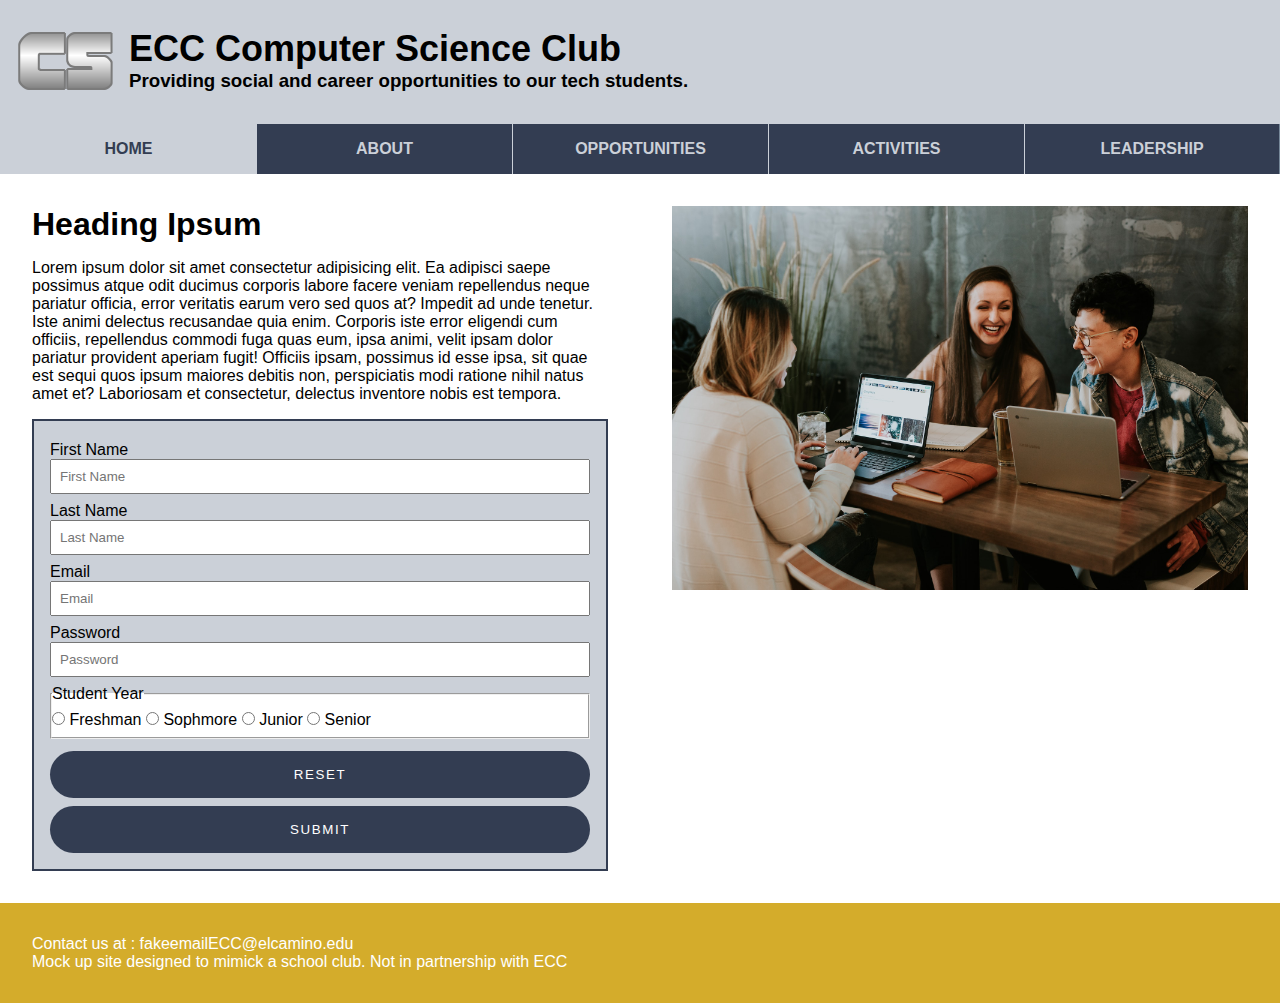
<file: index.html>
<!DOCTYPE html>
<html lang="en">
  <head>
    <meta charset="UTF-8" />
    <meta name="viewport" content="width=device-width, initial-scale=1.0" />
    <title>El Camino Computer Science Club</title>
    <link rel="stylesheet" href="style.css" />
    <!-- BOOTSTRAP REF -->
    <link
      href="https://cdn.jsdelivr.net/npm/bootstrap@5.3.2/dist/css/bootstrap.min.css"
      rel="stylesheet"
      integrity="sha384-T3c6CoIi6uLrA9TneNEoa7RxnatzjcDSCmG1MXxSR1GAsXEV/Dwwykc2MPK8M2HN"
      crossorigin="anonymous"
    />
    <script
      src="https://cdn.jsdelivr.net/npm/bootstrap@5.3.2/dist/js/bootstrap.bundle.min.js"
      integrity="sha384-C6RzsynM9kWDrMNeT87bh95OGNyZPhcTNXj1NW7RuBCsyN/o0jlpcV8Qyq46cDfL"
      crossorigin="anonymous"
    ></script>
  </head>
  <body>
    <header>
      <img src="./images/coollogo_com-302621162.png" alt="" />
      <div class="heading-container">
        <h2>ECC Computer Science Club</h2>
        <h3>Providing social and career opportunities to our tech students.</h3>
      </div>
    </header>
    <nav id="nav_menu">
      <ul>
        <li><a href="index.html" class="current">Home</a></li>
        <li><a href="about.html">About</a></li>
        <li><a href="opp.html">Opportunities</a></li>
        <li><a href="activity.html">Activities</a></li>
        <li><a href="lead.html">Leadership</a></li>
      </ul>
    </nav>
    <main>
      <article>
        <h1>Heading Ipsum</h1>
        <p>
          Lorem ipsum dolor sit amet consectetur adipisicing elit. Ea adipisci
          saepe possimus atque odit ducimus corporis labore facere veniam
          repellendus neque pariatur officia, error veritatis earum vero sed
          quos at? Impedit ad unde tenetur. Iste animi delectus recusandae quia
          enim. Corporis iste error eligendi cum officiis, repellendus commodi
          fuga quas eum, ipsa animi, velit ipsam dolor pariatur provident
          aperiam fugit! Officiis ipsam, possimus id esse ipsa, sit quae est
          sequi quos ipsum maiores debitis non, perspiciatis modi ratione nihil
          natus amet et? Laboriosam et consectetur, delectus inventore nobis est
          tempora.
        </p>

        <form action="/">
          <div class="input-wrapper">
            <label for="firstname">First Name</label>
            <input
              type="text"
              placeholder="First Name"
              id="firstname"
              name="firstname"
            />
          </div>

          <div class="input-wrapper">
            <label for="lastname">Last Name</label>
            <input
              type="text"
              placeholder="Last Name"
              id="lastname"
              name="lastname"
            />
          </div>

          <div class="input-wrapper">
            <label for="email">Email</label>
            <input type="email" placeholder="Email" id="email" name="email" />
          </div>

          <div class="input-wrapper">
            <label for="password">Password</label>
            <input
              type="password"
              placeholder="Password"
              id="password"
              name="password"
            />
          </div>
          <div class="input-wrapper">
            <fieldset>
              <legend>Student Year</legend>
              <input type="radio" id="freshman" name="level" value="freshman" />
              <label for="freshman">Freshman</label>

              <input type="radio" id="sophmore" name="level" value="sophmore" />
              <label for="sophmore">Sophmore</label>

              <input type="radio" id="junior" name="level" value="junior" />
              <label for="junior">Junior</label>

              <input type="radio" id="senior" name="level" value="senior" />
              <label for="senior">Senior</label>
            </fieldset>
          </div>
          <button type="reset" class="reset">Reset</button>
          <button type="submit">Submit</button>
        </form>
      </article>
      <aside>
        <img src="./images/brooke-cagle-g1Kr4Ozfoac-unsplash.jpg" alt="" />
      </aside>
    </main>
    <footer>
      <p>Contact us at : fakeemailECC@elcamino.edu</p>
      <p>
        Mock up site designed to mimick a school club. Not in partnership with
        ECC
      </p>
    </footer>
  </body>
</html>
</file>
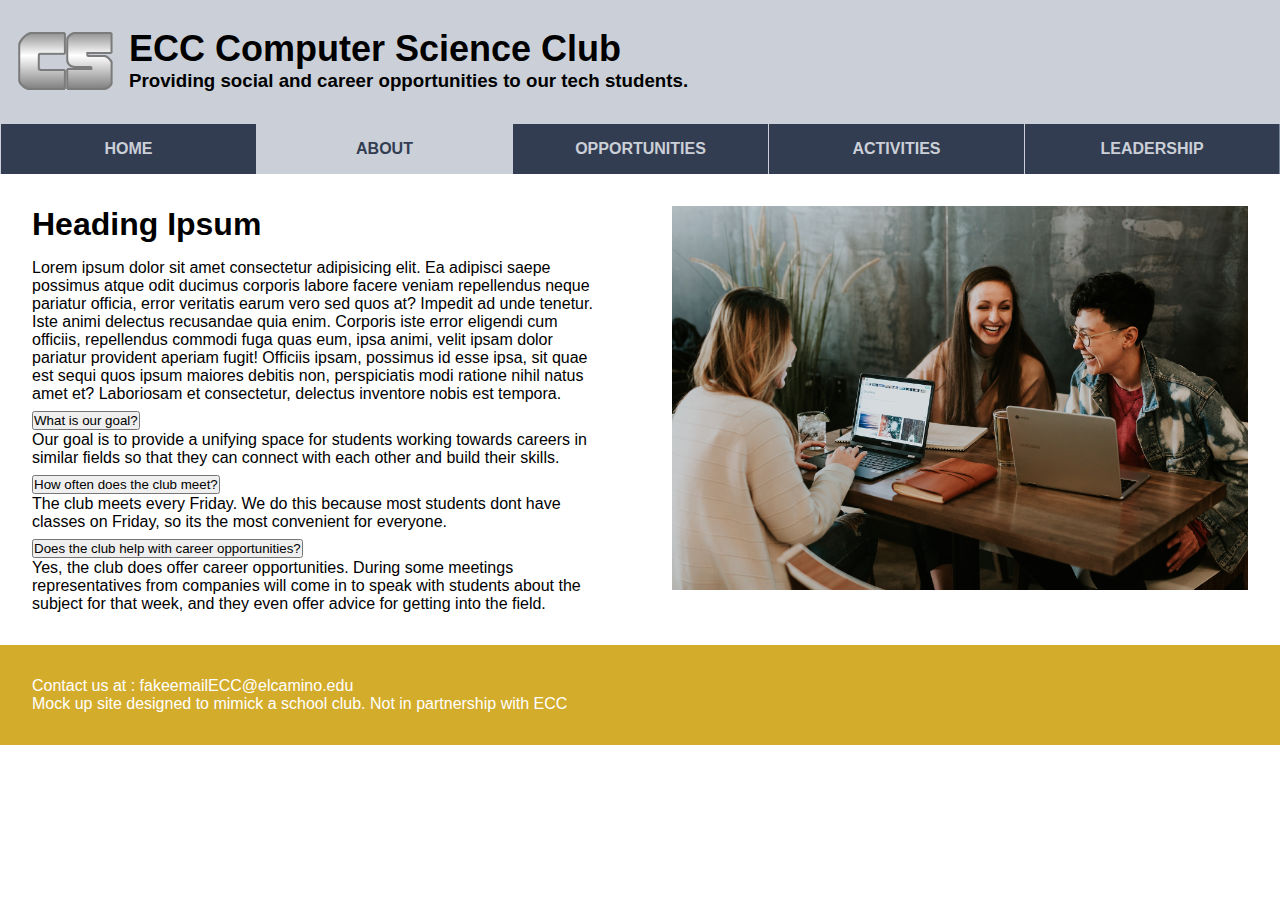
<file: about.html>
<!DOCTYPE html>
<html lang="en">
  <head>
    <meta charset="UTF-8" />
    <meta name="viewport" content="width=device-width, initial-scale=1.0" />
    <title>El Camino Computer Science Club</title>
    <link rel="stylesheet" href="style.css" />
    <!-- BOOTSTRAP REF -->
    <link
      href="https://cdn.jsdelivr.net/npm/bootstrap@5.3.2/dist/css/bootstrap.min.css"
      rel="stylesheet"
      integrity="sha384-T3c6CoIi6uLrA9TneNEoa7RxnatzjcDSCmG1MXxSR1GAsXEV/Dwwykc2MPK8M2HN"
      crossorigin="anonymous"
    />
    <script
      src="https://cdn.jsdelivr.net/npm/bootstrap@5.3.2/dist/js/bootstrap.bundle.min.js"
      integrity="sha384-C6RzsynM9kWDrMNeT87bh95OGNyZPhcTNXj1NW7RuBCsyN/o0jlpcV8Qyq46cDfL"
      crossorigin="anonymous"
    ></script>
  </head>
  <body>
    <header>
      <img src="./images/coollogo_com-302621162.png" alt="" />
      <div class="heading-container">
        <h2>ECC Computer Science Club</h2>
        <h3>Providing social and career opportunities to our tech students.</h3>
      </div>
    </header>
    <nav id="nav_menu">
      <ul>
        <li><a href="index.html">Home</a></li>
        <li><a href="about.html" class="current">About</a></li>
        <li><a href="opp.html">Opportunities</a></li>
        <li><a href="activity.html">Activities</a></li>
        <li><a href="lead.html">Leadership</a></li>
      </ul>
    </nav>
    <main>
      <article>
        <h1>Heading Ipsum</h1>
        <p>
          Lorem ipsum dolor sit amet consectetur adipisicing elit. Ea adipisci
          saepe possimus atque odit ducimus corporis labore facere veniam
          repellendus neque pariatur officia, error veritatis earum vero sed
          quos at? Impedit ad unde tenetur. Iste animi delectus recusandae quia
          enim. Corporis iste error eligendi cum officiis, repellendus commodi
          fuga quas eum, ipsa animi, velit ipsam dolor pariatur provident
          aperiam fugit! Officiis ipsam, possimus id esse ipsa, sit quae est
          sequi quos ipsum maiores debitis non, perspiciatis modi ratione nihil
          natus amet et? Laboriosam et consectetur, delectus inventore nobis est
          tempora.
        </p>
        <div class="accordion" id="accordionExample">
          <div class="accordion-item">
            <h2 class="accordion-header" id="headingOne">
              <button
                class="accordion-button"
                type="button"
                data-bs-toggle="collapse"
                data-bs-target="#collapseOne"
                aria-expanded="true"
                aria-controls="collapseOne"
              >
                What is our goal?
              </button>
            </h2>
            <div
              id="collapseOne"
              class="accordion-collapse collapse show"
              aria-labelledby="headingOne"
              data-bs-parent="#accordionExample"
            >
              <div class="accordion-body">
                Our goal is to provide a unifying space for students working
                towards careers in similar fields so that they can connect with
                each other and build their skills.
              </div>
            </div>
          </div>
          <div class="accordion-item">
            <h2 class="accordion-header" id="headingTwo">
              <button
                class="accordion-button collapsed"
                type="button"
                data-bs-toggle="collapse"
                data-bs-target="#collapseTwo"
                aria-expanded="false"
                aria-controls="collapseTwo"
              >
                How often does the club meet?
              </button>
            </h2>
            <div
              id="collapseTwo"
              class="accordion-collapse collapse"
              aria-labelledby="headingTwo"
              data-bs-parent="#accordionExample"
            >
              <div class="accordion-body">
                The club meets every Friday. We do this because most students
                dont have classes on Friday, so its the most convenient for
                everyone.
              </div>
            </div>
          </div>
          <div class="accordion-item">
            <h2 class="accordion-header" id="headingThree">
              <button
                class="accordion-button collapsed"
                type="button"
                data-bs-toggle="collapse"
                data-bs-target="#collapseThree"
                aria-expanded="false"
                aria-controls="collapseThree"
              >
                Does the club help with career opportunities?
              </button>
            </h2>
            <div
              id="collapseThree"
              class="accordion-collapse collapse"
              aria-labelledby="headingThree"
              data-bs-parent="#accordionExample"
            >
              <div class="accordion-body">
                Yes, the club does offer career opportunities. During some
                meetings representatives from companies will come in to speak
                with students about the subject for that week, and they even
                offer advice for getting into the field.
              </div>
            </div>
          </div>
        </div>
      </article>
      <aside>
        <img src="./images/brooke-cagle-g1Kr4Ozfoac-unsplash.jpg" alt="" />
      </aside>
    </main>
    <footer>
      <p>Contact us at : fakeemailECC@elcamino.edu</p>
      <p>
        Mock up site designed to mimick a school club. Not in partnership with
        ECC
      </p>
    </footer>
  </body>
</html>
</file>
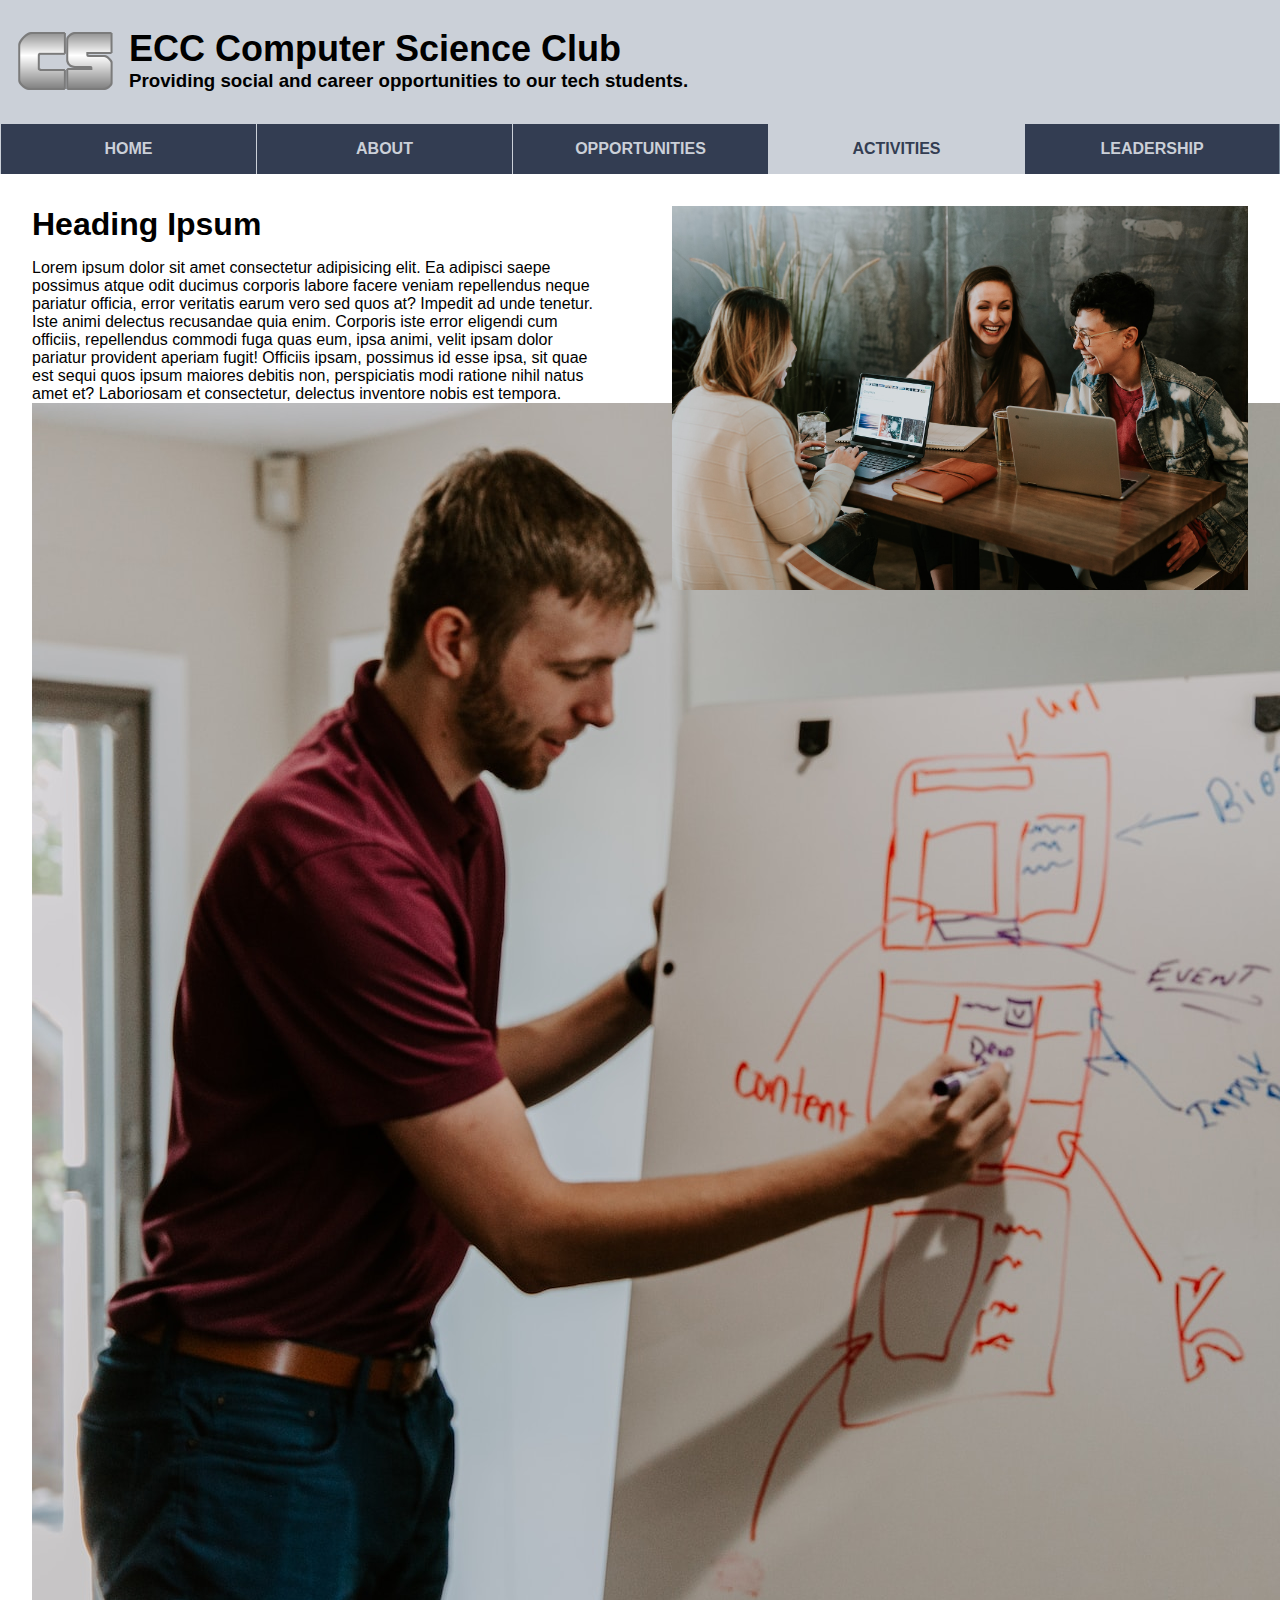
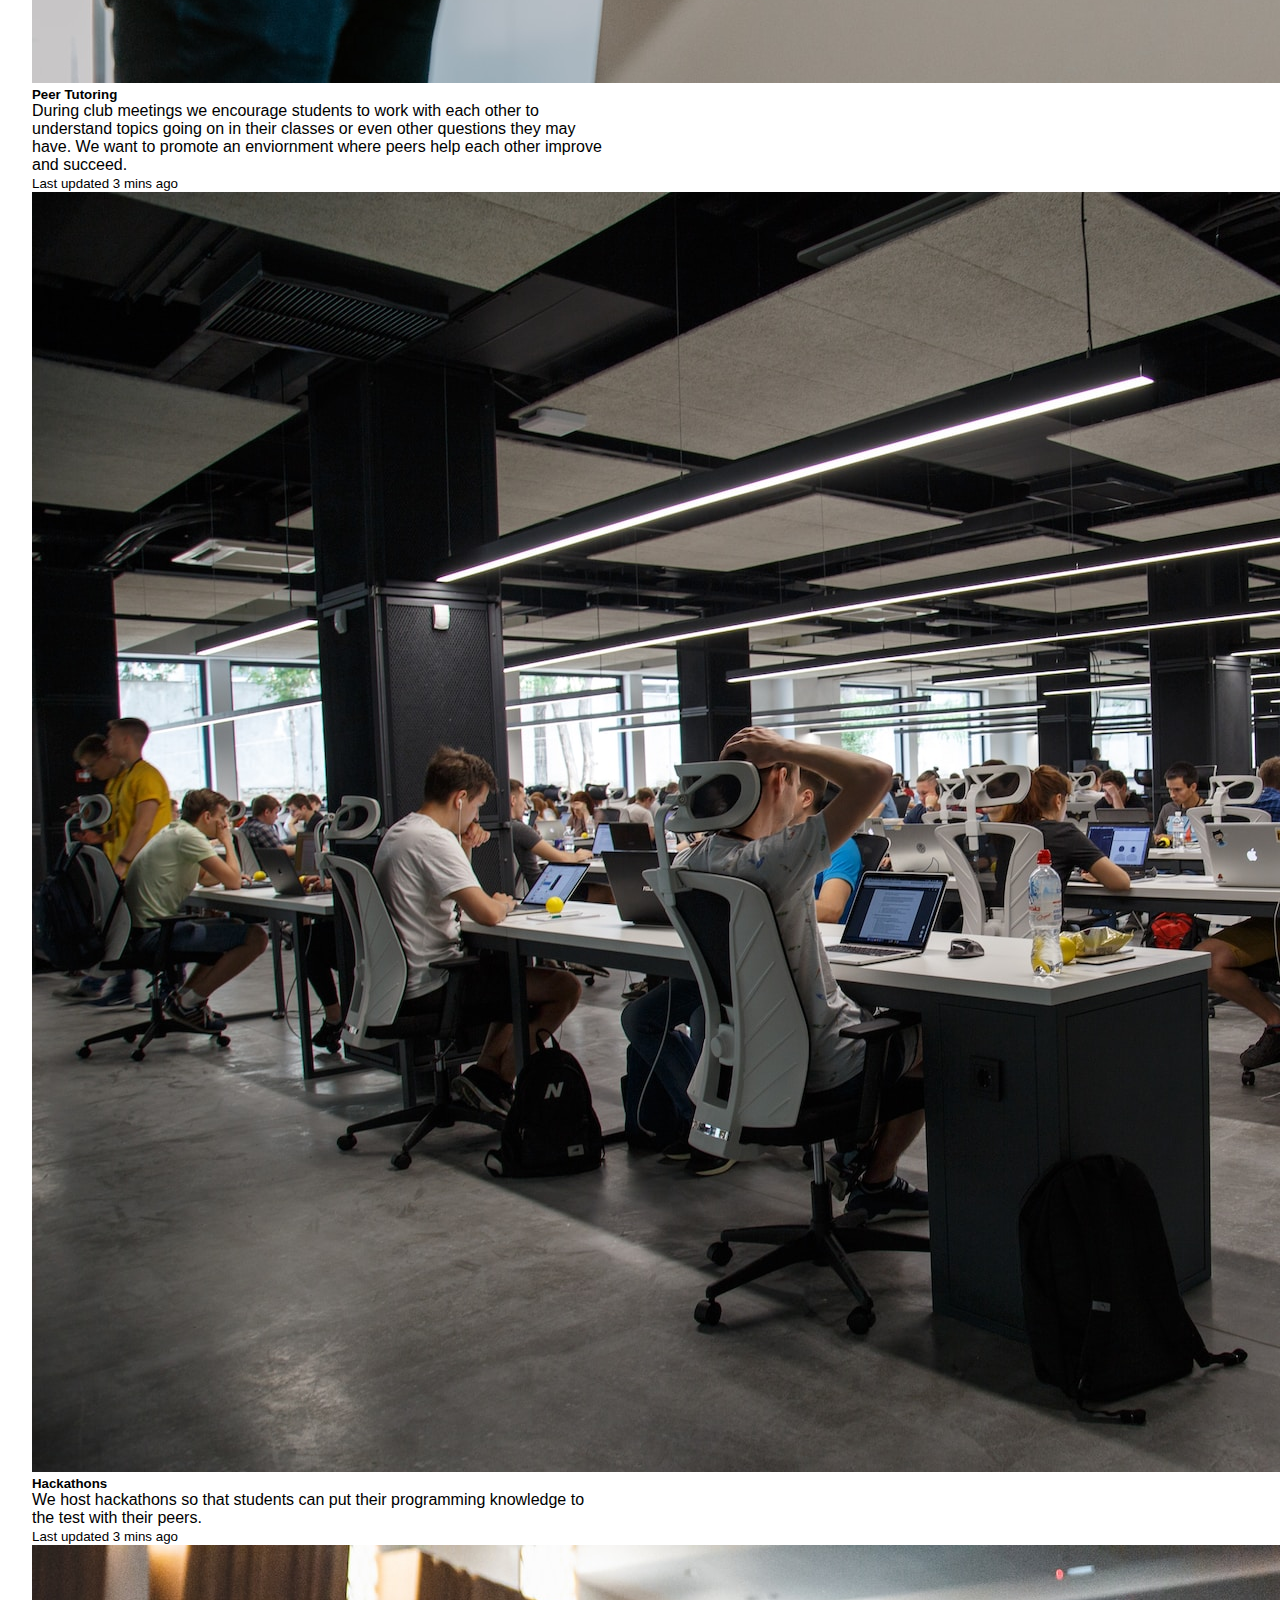
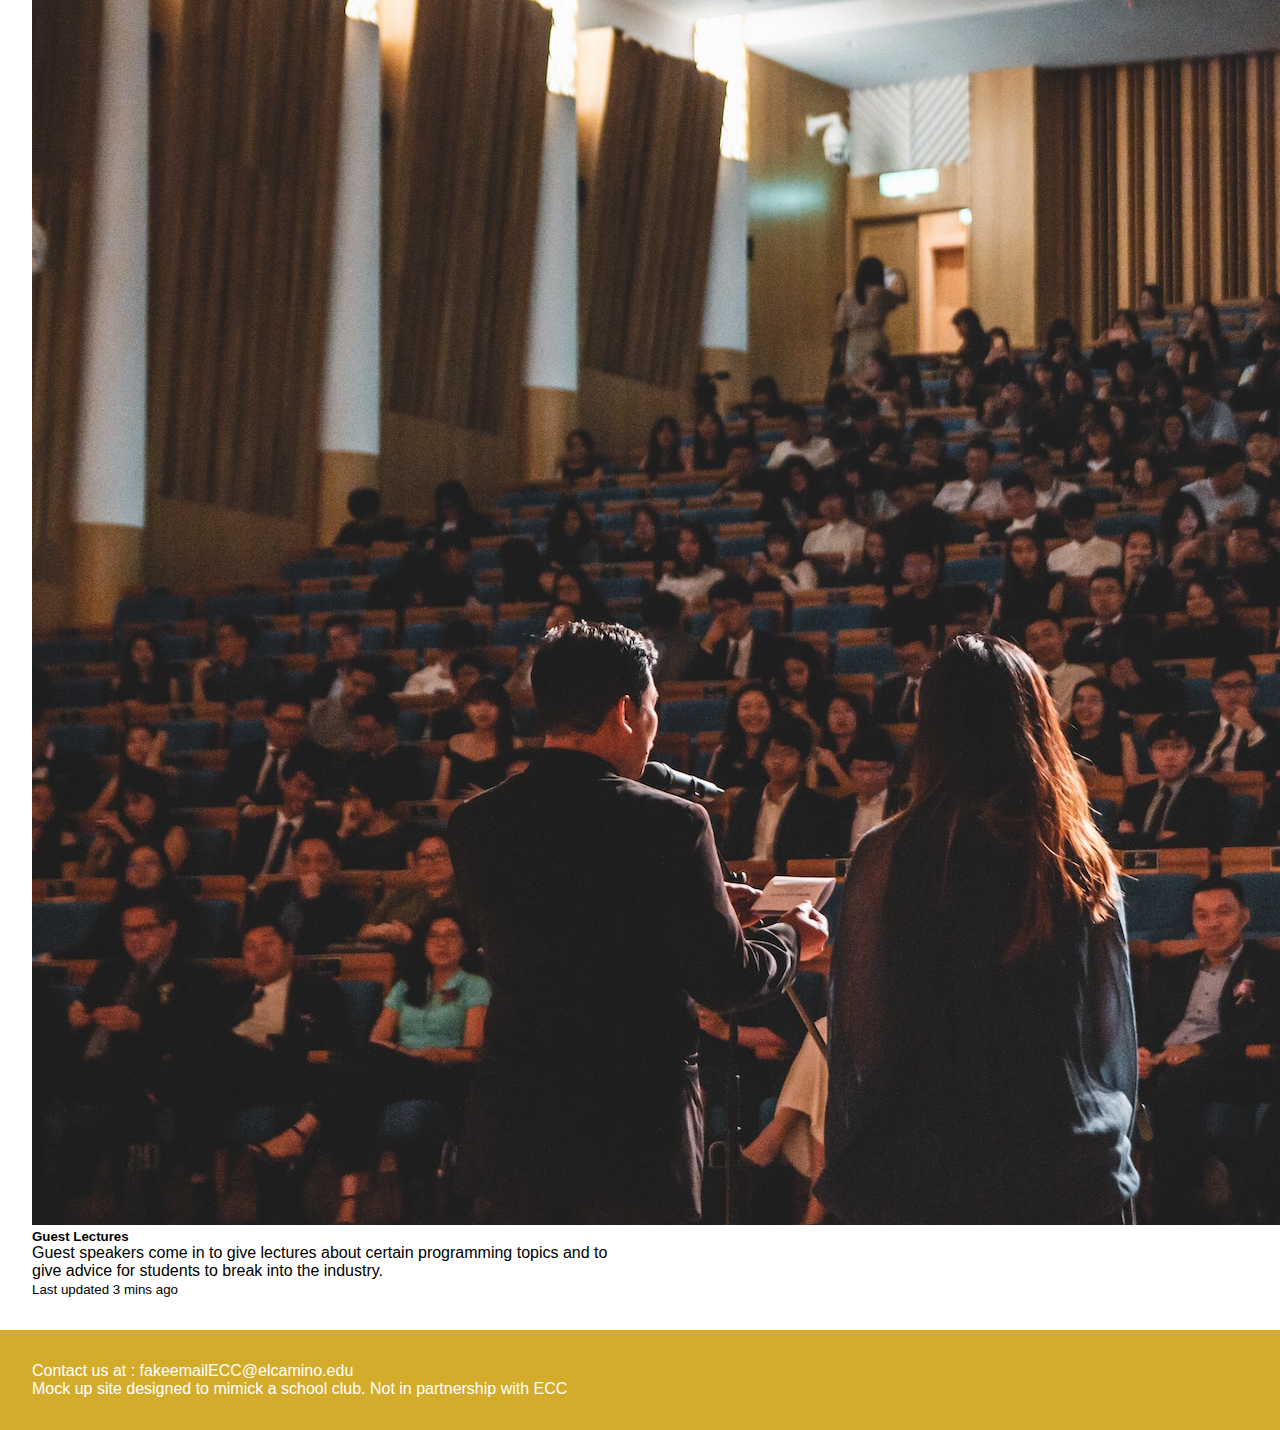
<file: activity.html>
<!DOCTYPE html>
<html lang="en">
  <head>
    <meta charset="UTF-8" />
    <meta name="viewport" content="width=device-width, initial-scale=1.0" />
    <title>El Camino Computer Science Club</title>
    <link rel="stylesheet" href="style.css" />
    <!-- BOOTSTRAP REF -->
    <link
      href="https://cdn.jsdelivr.net/npm/bootstrap@5.3.2/dist/css/bootstrap.min.css"
      rel="stylesheet"
      integrity="sha384-T3c6CoIi6uLrA9TneNEoa7RxnatzjcDSCmG1MXxSR1GAsXEV/Dwwykc2MPK8M2HN"
      crossorigin="anonymous"
    />
    <script
      src="https://cdn.jsdelivr.net/npm/bootstrap@5.3.2/dist/js/bootstrap.bundle.min.js"
      integrity="sha384-C6RzsynM9kWDrMNeT87bh95OGNyZPhcTNXj1NW7RuBCsyN/o0jlpcV8Qyq46cDfL"
      crossorigin="anonymous"
    ></script>
  </head>
  <body>
    <header>
      <img src="./images/coollogo_com-302621162.png" alt="" />
      <div class="heading-container">
        <h2>ECC Computer Science Club</h2>
        <h3>Providing social and career opportunities to our tech students.</h3>
      </div>
    </header>
    <nav id="nav_menu">
      <ul>
        <li><a href="index.html">Home</a></li>
        <li><a href="about.html">About</a></li>
        <li><a href="opp.html">Opportunities</a></li>
        <li><a href="activity.html" class="current">Activities</a></li>
        <li><a href="lead.html">Leadership</a></li>
      </ul>
    </nav>
    <main>
      <article>
        <h1>Heading Ipsum</h1>
        <p>
          Lorem ipsum dolor sit amet consectetur adipisicing elit. Ea adipisci
          saepe possimus atque odit ducimus corporis labore facere veniam
          repellendus neque pariatur officia, error veritatis earum vero sed
          quos at? Impedit ad unde tenetur. Iste animi delectus recusandae quia
          enim. Corporis iste error eligendi cum officiis, repellendus commodi
          fuga quas eum, ipsa animi, velit ipsam dolor pariatur provident
          aperiam fugit! Officiis ipsam, possimus id esse ipsa, sit quae est
          sequi quos ipsum maiores debitis non, perspiciatis modi ratione nihil
          natus amet et? Laboriosam et consectetur, delectus inventore nobis est
          tempora.
        </p>
        <div class="card-group">
          <div class="card">
            <img src="./images/tutoring.jpg" class="card-img-top" alt="..." />
            <div class="card-body">
              <h5 class="card-title">Peer Tutoring</h5>
              <p class="card-text">
                During club meetings we encourage students to work with each
                other to understand topics going on in their classes or even
                other questions they may have. We want to promote an enviornment
                where peers help each other improve and succeed.
              </p>
              <p class="card-text">
                <small class="text-muted">Last updated 3 mins ago</small>
              </p>
            </div>
          </div>
          <div class="card">
            <img src="./images/hackathon.jpg" class="card-img-top" alt="..." />
            <div class="card-body">
              <h5 class="card-title">Hackathons</h5>
              <p class="card-text">
                We host hackathons so that students can put their programming
                knowledge to the test with their peers.
              </p>
              <p class="card-text">
                <small class="text-muted">Last updated 3 mins ago</small>
              </p>
            </div>
          </div>
          <div class="card">
            <img src="./images/speeches.jpg" class="card-img-top" alt="..." />
            <div class="card-body">
              <h5 class="card-title">Guest Lectures</h5>
              <p class="card-text">
                Guest speakers come in to give lectures about certain
                programming topics and to give advice for students to break into
                the industry.
              </p>
              <p class="card-text">
                <small class="text-muted">Last updated 3 mins ago</small>
              </p>
            </div>
          </div>
        </div>
      </article>
      <aside>
        <img src="./images/brooke-cagle-g1Kr4Ozfoac-unsplash.jpg" alt="" />
      </aside>
    </main>
    <footer>
      <p>Contact us at : fakeemailECC@elcamino.edu</p>
      <p>
        Mock up site designed to mimick a school club. Not in partnership with
        ECC
      </p>
    </footer>
  </body>
</html>
</file>
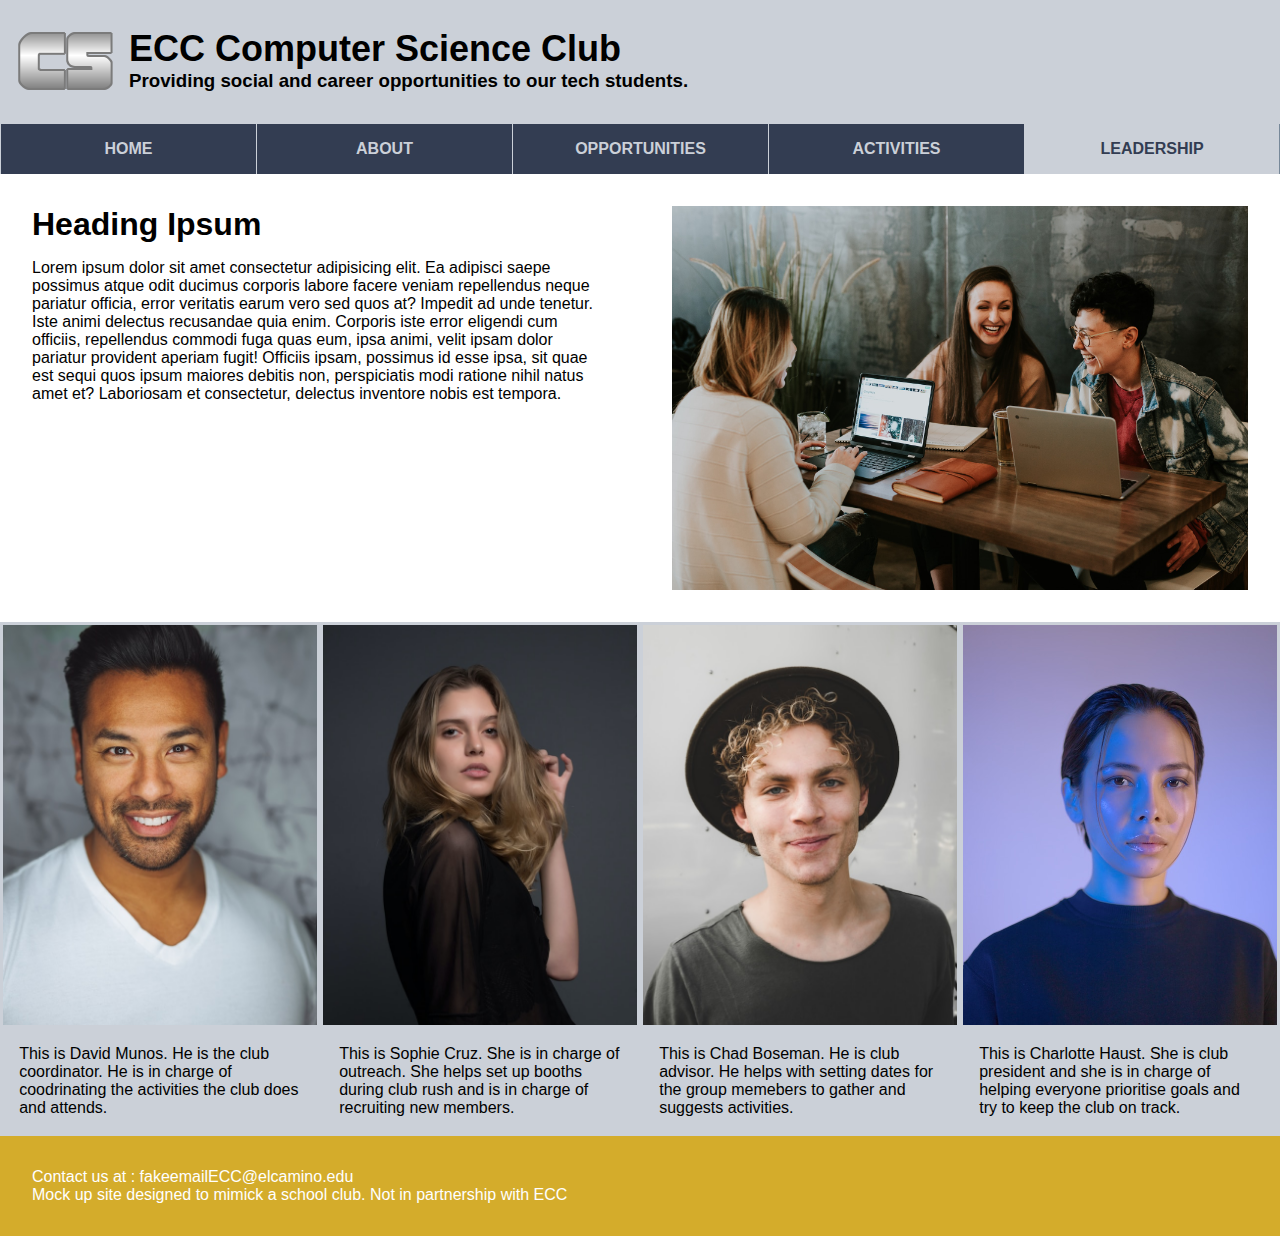
<file: lead.html>
<!DOCTYPE html>
<html lang="en">
  <head>
    <meta charset="UTF-8" />
    <meta name="viewport" content="width=device-width, initial-scale=1.0" />
    <title>El Camino Computer Science Club</title>
    <link rel="stylesheet" href="style.css" />
  </head>
  <body>
    <header>
      <img src="./images/coollogo_com-302621162.png" alt="" />
      <div class="heading-container">
        <h2>ECC Computer Science Club</h2>
        <h3>Providing social and career opportunities to our tech students.</h3>
      </div>
    </header>
    <nav id="nav_menu">
      <ul>
        <li><a href="index.html">Home</a></li>
        <li><a href="about.html">About</a></li>
        <li><a href="opp.html">Opportunities</a></li>
        <li><a href="activity.html">Activities</a></li>
        <li><a href="lead.html" class="current">Leadership</a></li>
      </ul>
    </nav>
    <main>
      <article>
        <h1>Heading Ipsum</h1>
        <p>
          Lorem ipsum dolor sit amet consectetur adipisicing elit. Ea adipisci
          saepe possimus atque odit ducimus corporis labore facere veniam
          repellendus neque pariatur officia, error veritatis earum vero sed
          quos at? Impedit ad unde tenetur. Iste animi delectus recusandae quia
          enim. Corporis iste error eligendi cum officiis, repellendus commodi
          fuga quas eum, ipsa animi, velit ipsam dolor pariatur provident
          aperiam fugit! Officiis ipsam, possimus id esse ipsa, sit quae est
          sequi quos ipsum maiores debitis non, perspiciatis modi ratione nihil
          natus amet et? Laboriosam et consectetur, delectus inventore nobis est
          tempora.
        </p>
      </article>
      <aside>
        <img src="./images/brooke-cagle-g1Kr4Ozfoac-unsplash.jpg" alt="" />
      </aside>
      <section class="gallery">
        <div class="poster">
          <a href="" target="_blank">
            <img
              src="./images/joseph-gonzalez-iFgRcqHznqg-unsplash.jpg"
              alt=""
            />
          </a>
          <p>
            This is David Munos. He is the club coordinator. He is in charge of
            coodrinating the activities the club does and attends.
          </p>
        </div>
        <div class="poster">
          <a href="" target="_blank">
            <img
              src="./images/rafaella-mendes-diniz-et_78QkMMQs-unsplash.jpg"
              alt=""
            />
          </a>
          <p>
            This is Sophie Cruz. She is in charge of outreach. She helps set up
            booths during club rush and is in charge of recruiting new members.
          </p>
        </div>
        <div class="poster">
          <a href="" target="_blank">
            <img src="./images/ian-dooley-d1UPkiFd04A-unsplash.jpg" alt="" />
          </a>
          <p>
            This is Chad Boseman. He is club advisor. He helps with setting
            dates for the group memebers to gather and suggests activities.
          </p>
        </div>
        <div class="poster">
          <a href="" target="_blank">
            <img src="./images/aiony-haust-3TLl_97HNJo-unsplash.jpg" alt="" />
          </a>
          <p>
            This is Charlotte Haust. She is club president and she is in charge
            of helping everyone prioritise goals and try to keep the club on
            track.
          </p>
        </div>
      </section>
    </main>
    <footer>
      <p>Contact us at : fakeemailECC@elcamino.edu</p>
      <p>
        Mock up site designed to mimick a school club. Not in partnership with
        ECC
      </p>
    </footer>
  </body>
</html>
</file>
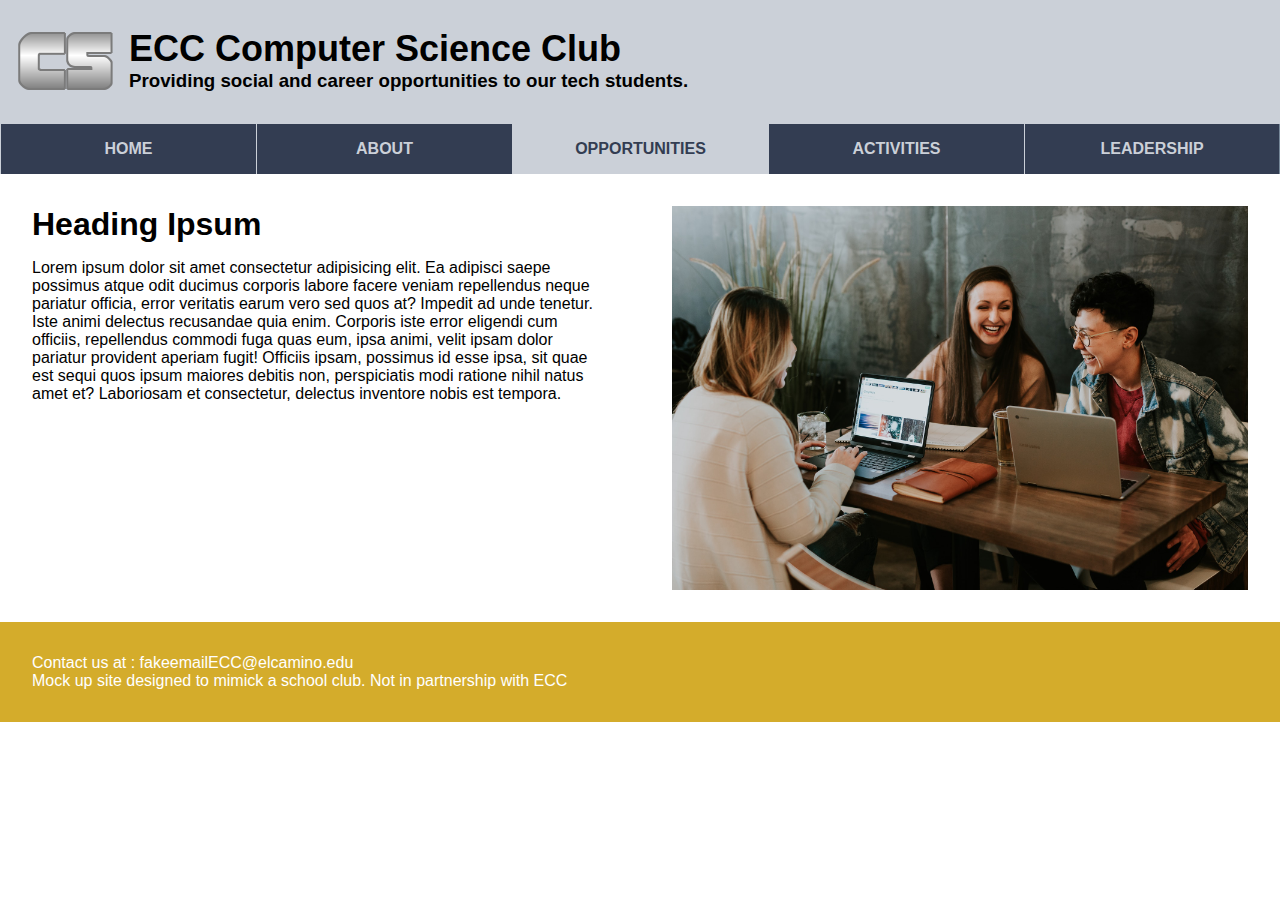
<file: opp.html>
<!DOCTYPE html>
<html lang="en">
  <head>
    <meta charset="UTF-8" />
    <meta name="viewport" content="width=device-width, initial-scale=1.0" />
    <title>El Camino Computer Science Club</title>
    <link rel="stylesheet" href="style.css" />
  </head>
  <body>
    <header>
      <img src="./images/coollogo_com-302621162.png" alt="" />
      <div class="heading-container">
        <h2>ECC Computer Science Club</h2>
        <h3>Providing social and career opportunities to our tech students.</h3>
      </div>
    </header>
    <nav id="nav_menu">
      <ul>
        <li><a href="index.html">Home</a></li>
        <li><a href="about.html">About</a></li>
        <li><a href="opp.html" class="current">Opportunities</a></li>
        <li><a href="activity.html">Activities</a></li>
        <li><a href="lead.html">Leadership</a></li>
      </ul>
    </nav>
    <main>
      <article>
        <h1>Heading Ipsum</h1>
        <p>
          Lorem ipsum dolor sit amet consectetur adipisicing elit. Ea adipisci
          saepe possimus atque odit ducimus corporis labore facere veniam
          repellendus neque pariatur officia, error veritatis earum vero sed
          quos at? Impedit ad unde tenetur. Iste animi delectus recusandae quia
          enim. Corporis iste error eligendi cum officiis, repellendus commodi
          fuga quas eum, ipsa animi, velit ipsam dolor pariatur provident
          aperiam fugit! Officiis ipsam, possimus id esse ipsa, sit quae est
          sequi quos ipsum maiores debitis non, perspiciatis modi ratione nihil
          natus amet et? Laboriosam et consectetur, delectus inventore nobis est
          tempora.
        </p>
      </article>
      <aside>
        <img src="./images/brooke-cagle-g1Kr4Ozfoac-unsplash.jpg" alt="" />
      </aside>
    </main>
    <footer>
      <p>Contact us at : fakeemailECC@elcamino.edu</p>
      <p>
        Mock up site designed to mimick a school club. Not in partnership with
        ECC
      </p>
    </footer>
  </body>
</html>
</file>
<file: style.css>
:root {
  --color-darkBlue: hsl(220, 23%, 26%);
  --color-sunset: hsl(46, 66%, 50%);
  --color-coolGrey: hsl(217, 14%, 82%);
  --color-darkGrey: hsl(213, 4%, 52%);
  --color-cream: hsl(54, 31%, 94%);
}
* {
  margin: 0;
  padding: 0;
  box-sizing: border-box;
}
body {
  font-family: Arial, Helvetica, sans-serif;
}
/* heading styles */
header {
  width: 100%;
  float: left;
  clear: both;
  background-color: var(--color-coolGrey);
}
header img {
  float: left;
}
header h2 {
  font-size: 2.25em;
}
.heading-container {
  padding-top: 1.75rem;
}
/* navegation styles */
#nav_menu {
  clear: both;
}
#nav_menu ul {
  list-style-type: none;
  padding: 0;
}
#nav_menu ul li {
  float: left;
  width: 20%;
  text-align: center;
  background-color: var(--color-darkBlue);
  border-left: 1px solid var(--color-coolGrey);
  color: var(--color-coolGrey);
}
#nav_menu ul .current {
  color: var(--color-darkBlue);
  background-color: var(--color-coolGrey);
}
#nav_menu ul li:nth-of-type(5) {
  border-right: 1px solid lightslategrey;
}
#nav_menu ul li a {
  display: block;
  padding: 1em 0;
  text-decoration: none;
  font-weight: bold;
  text-transform: uppercase;
  color: inherit;
}
/* TODO : Main, Section, Aside, footer */
main {
  clear: both;
}
article {
  width: 50%;
  padding: 2rem;
  float: left;
}
article h1 {
  font-size: 2rem;
  margin-bottom: 1rem;
}
aside {
  width: 50%;
  padding: 2rem;
  float: right;
  min-height: 218px;
}
aside img {
  display: block;
  width: 100%;
  /* max-width: 450px; */
  margin: auto;
  /* marign auto centers on block elements */
}
footer {
  padding: 2rem;
  clear: both;
  background-color: var(--color-sunset);
  color: white;
}
/* HOVER STATES */
#nav_menu ul li:hover,
#nav_menu ul li:focus {
  background-color: var(--color-sunset);
  transition: background-color 0.25s ease-in-out;
}
/* FORM STYLES */
form {
  margin-top: 1rem;
  border: 2px solid var(--color-darkBlue);
  padding: 1rem;
  background-color: var(--color-coolGrey);
}
form div {
  padding: 0.25rem 0;
}
form input[type="text"],
form input[type="email"],
form input[type="password"] {
  width: 100%;
  padding: 0.5rem;
}
fieldset {
  padding: 0.5rem 0;
  background-color: white;
}
form button {
  margin-top: 0.5rem;
  width: 100%;
  padding: 1rem 0;
  background-color: var(--color-darkBlue);
  color: white;
  text-transform: uppercase;
  letter-spacing: 0.1rem;
  border: none;
  border-radius: 2em;
}
form button:focus,
form button:hover {
  background-color: rgb(104, 190, 104);
  transition: background-color 0.2s ease-out;
}
.reset:focus,
.reset:hover {
  background-color: var(--color-sunset);
  transition: background-color 0.2s ease-out;
}
/* Gallery styles */
.gallery {
  float: left;
  clear: both;
  width: 100%;
}
.poster {
  float: left;
  width: 25%;
  background-color: var(--color-coolGrey);
  padding: 0.2rem;
}
.poster:hover {
  border: 1px solid black;
}
.poster p {
  margin: 1rem;
}
.poster img {
  width: 100%;
  height: 400px;
  object-fit: cover;
}
@media (max-width: 800px) {
  .poster img {
    height: 200px;
  }
}
/* this is the updated style sheet */
</file>
